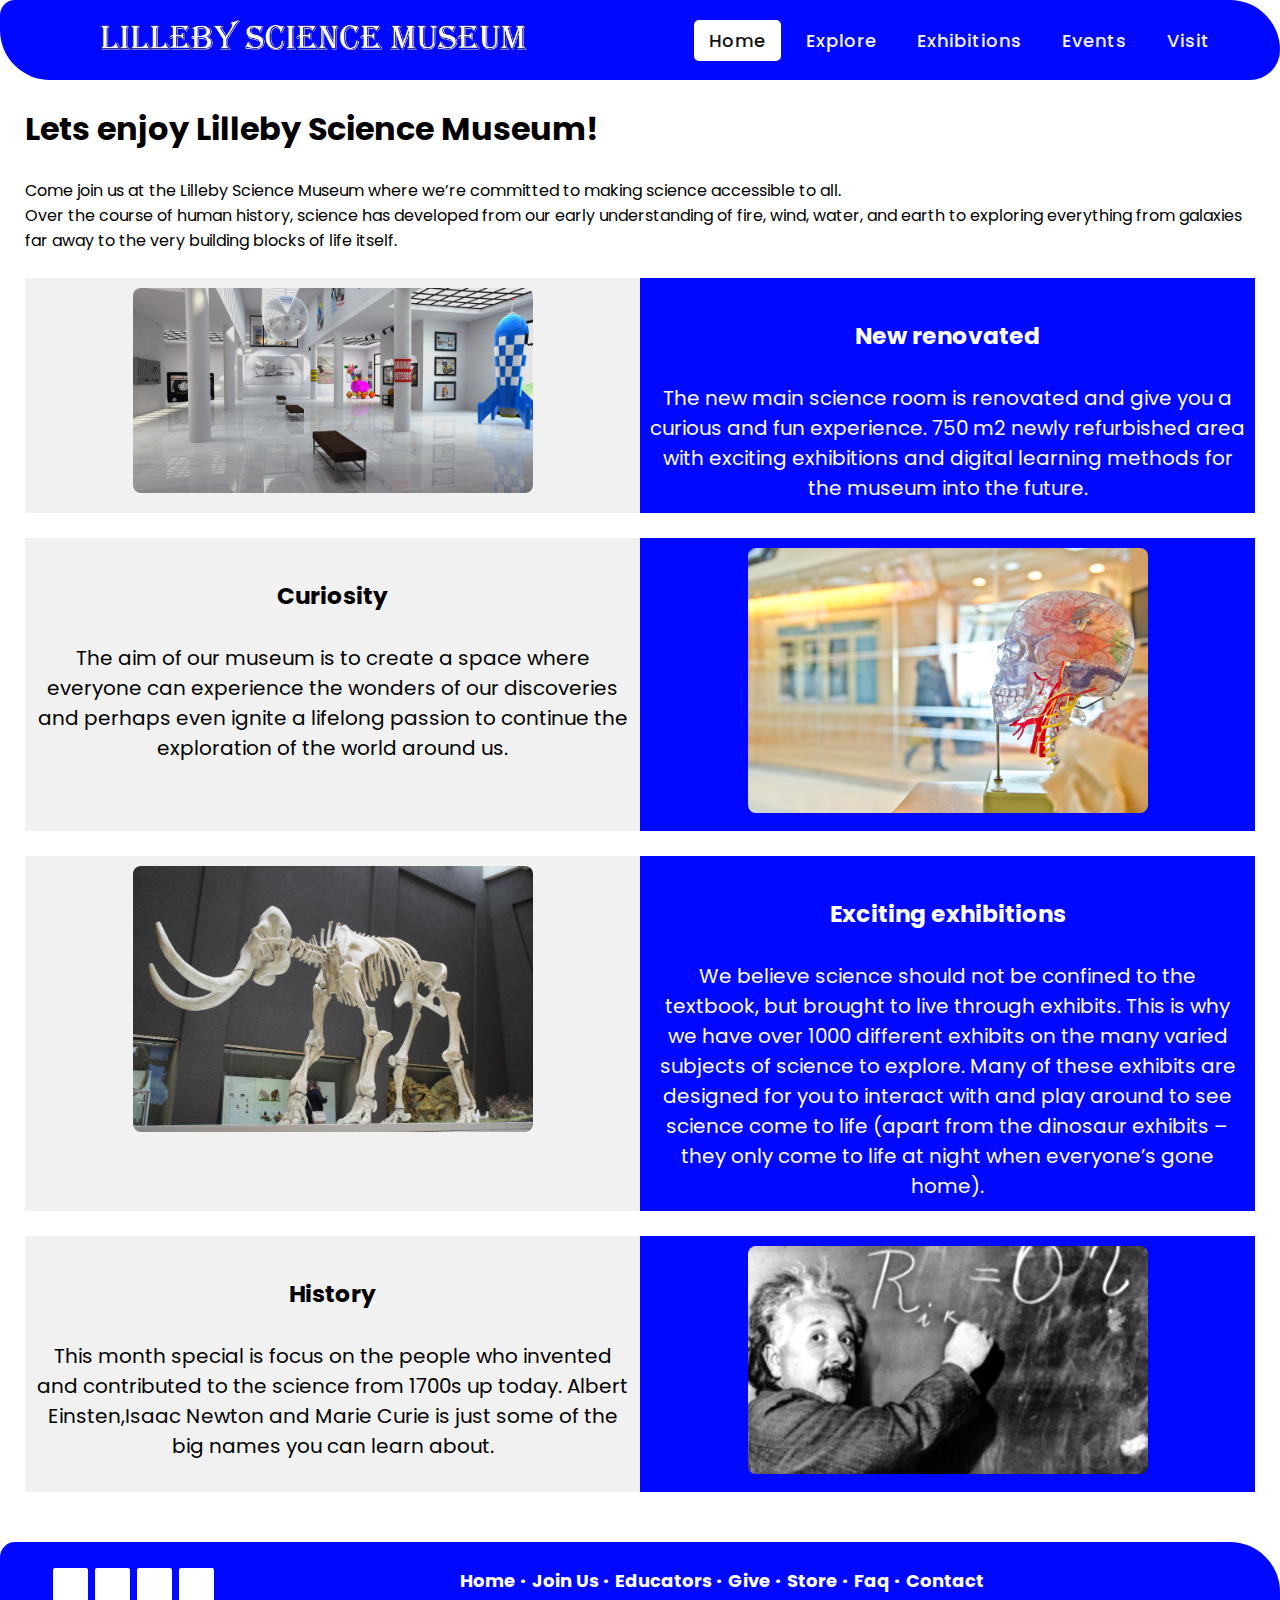
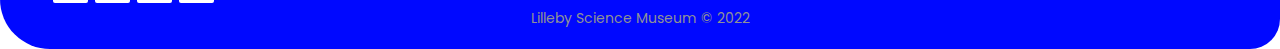
<file: index.html>
<!DOCTYPE html>
<html lang="en" dir="ltr">
   <head>
      <link rel="stylesheet" href="https://cdnjs.cloudflare.com/ajax/libs/font-awesome/5.15.3/css/all.min.css"/>
      <link type="text/css" rel="stylesheet" href="css/index.css" /> 
      <link rel="icon" type="image/x-icon" href="images/favicon1.jpg">
      <meta charset="UTF-8">
      <meta http-equiv="X-UA-Compatible" content="IE=edge">
      <meta name="viewport" content="width=device-width, initial-scale=1.0">
      <meta name="description" content="Welcome to Lilleby Science Museum - Homepage">
      <meta name="keywords" content="lilleby, science, museum, norway, explore, information, homepage, exhibitions, events, visit, us, learn">
      <title>Lilleby Science Museum - Homepage</title>
    </head>
   <header>
    <nav>
     <div class="logo">
       <a href=index.html><img src="images/logonew.jpg" alt= "Science Museum Logo" style="width:100%; height:auto; max-width:430px;"></a>
      </div>
       <input type="checkbox" id="click">
       <label for="click" class="menu-btn">
       <i class="fas fa-bars"></i>
      </label>
       <ul>
        <li><a class="active" href="index.html">Home</a></li>
        <li><a href="explore.html">Explore</a></li>
        <li><a href="exhibitions.html">Exhibitions</a></li>
        <li><a href="events.html">Events </a></li>
        <li><a href="visit.html">Visit</a></li>
       </ul>
    </nav>
   </header>
    <main>
      <h1>Lets enjoy Lilleby Science Museum!</h1>
      <br><p>Come join us at the Lilleby Science Museum where we’re committed to making science accessible to all.</p>
      <p>Over the course of human history, science has developed from our early understanding of fire, wind, water,
       and earth to exploring everything from galaxies far away to the very building blocks of life itself.</p><br>
       <div class="flex-container">
        <div class="flex-item-left"><img src="images/exhibition-1863344_1920.jpg" alt="museum main room" class="responsive" ></div>
         <div class="flex-item-right"><br><h3>New renovated</h3><br>The new main science room is renovated and give you a curious and fun experience.
          750 m2 newly refurbished area with exciting exhibitions and digital learning methods for the museum into the future.</div>
         </div>
         <br>
         <div class="flex-container">
             <div class="flex-item-left"><br><h3>Curiosity</h3><br>The aim of our museum is to create a space where everyone can experience the wonders of our 
               discoveries and perhaps even ignite a lifelong passion to continue the exploration of the world around us.</div>
             <div class="flex-item-right"><img src="images/jesse-orrico-60373.jpg" alt="human anatomi" class="responsive">
            </div>
           </div>
           <br>
           <div class="flex-container">
             <div class="flex-item-left"><a href="exhibitions.html"><img src="images/mammoth-1257288_1920.jpg" alt="mammoth" class="responsive"></a></div>
             <div class="flex-item-right"><br><h3>Exciting exhibitions</h3><br>We believe science should not be confined to the textbook, but brought to live through exhibits. 
               This is why we have over 1000 different exhibits on the many varied subjects of science to explore. Many of these exhibits are designed for you
               to interact with and play around to see science come to life (apart from the dinosaur exhibits – they only come to life at night when everyone’s gone home).
            </div>
           </div>
           <br>
           <div class="flex-container">
           <div class="flex-item-left"><br><h3>History</h3><br>This month special is focus on the people who invented and contributed to the science from 1700s up today.
            Albert Einsten,Isaac Newton and Marie Curie is just some of the big names you can learn about. </div>
            <div class="flex-item-right"><img src="images/einstein.jpg" alt="Albert Einstein" class="responsive" ></div>
          </div><br>        
       </main>
   <footer>
      <footer class="footer-distributed">
       <div class="footer-right">
          <a href="facebook.com"><i class="fa fa-facebook"></i></a>
          <a href="#"><i class="fa fa-twitter"></i></a>
          <a href="#"><i class="fa fa-linkedin"></i></a>
          <a href="#"><i class="fa fa-github"></i></a>
         </div>
          <div class="footer-left">
           <p class="footer-links">
             <a class="link-1" href="index.html">Home</a>
             <a>Join Us</a>
             <a>Educators</a>
             <a>Give</a>
             <a>Store</a>
             <a>Faq</a>
             <a href="contact.html">Contact</a>
          </p>
           <p>Lilleby Science Museum &copy; 2022</p>
       </div>
    </footer>
</html>
</file>
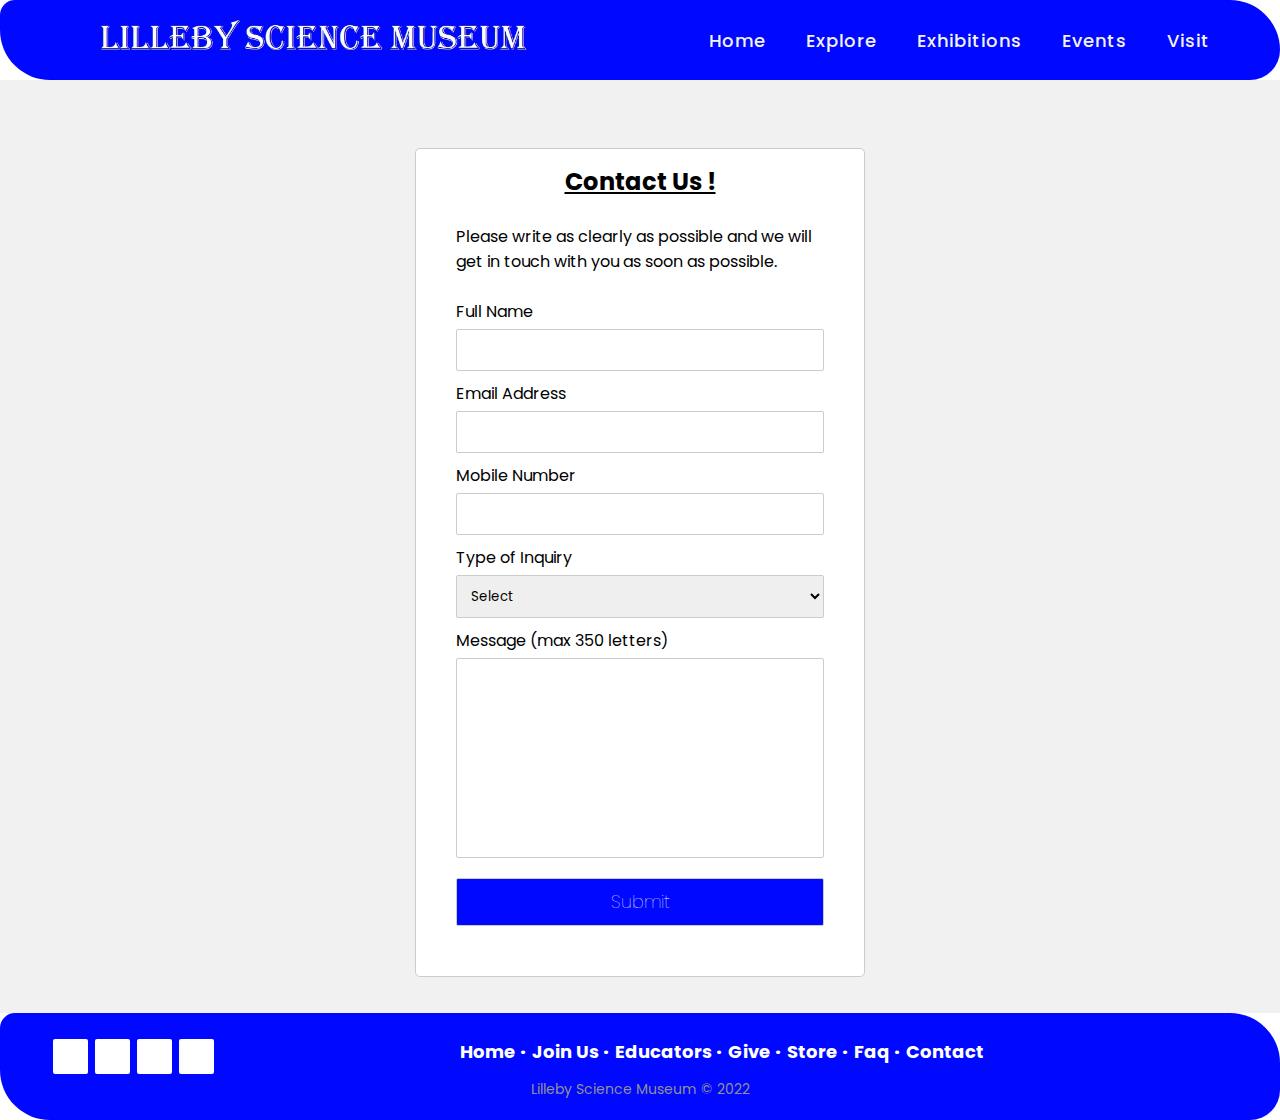
<file: contact.html>
<!DOCTYPE html>
<html lang="en" dir="ltr">
   <head>
      <link rel="stylesheet" href="https://cdnjs.cloudflare.com/ajax/libs/font-awesome/5.15.3/css/all.min.css"/>
      <link type="text/css" rel="stylesheet" href="css/contact.css" /> 
      <link rel="icon" type="image/x-icon" href="images/favicon1.jpg">
      <meta charset="UTF-8">
      <meta http-equiv="X-UA-Compatible" content="IE=edge">
      <meta name="viewport" content="width=device-width, initial-scale=1.0">
      <meta name="description" content="Welcome to Lilleby Science Museum - Contact">
      <meta name="keywords" content="lilleby, science, museum, norway, explore, information, homepage, exhibitions, events, visit, us, learn">
      <title>Lilleby Science Museum - Contact us</title>
    </head>
   <header>
    <nav>
     <div class="logo">
       <a href=index.html><img src="images/logonew.jpg" alt= "Science Museum Logo" style="width:100%; height:auto; max-width:430px;"></a>
      </div>
       <input type="checkbox" id="click">
       <label for="click" class="menu-btn">
       <i class="fas fa-bars"></i>
      </label>
       <ul>
        <li><a href="index.html">Home</a></li>
        <li><a href="explore.html">Explore</a></li>
        <li><a href="exhibitions.html">Exhibitions</a></li>
        <li><a href="events.html">Events </a></li>
        <li><a href="visit.html">Visit</a></li>
       </ul>
    </nav>
   </header>
    <main>
        <script>
            function showError(elemId, hint) {
                document.getElementById(elemId).innerHTML = hint;
            }
            function validateForm() {
                var name = document.contactForm.name.value;
                var email = document.contactForm.email.value;
                var mobile = document.contactForm.mobile.value;
                var inquiry = document.contactForm.inquiry.value;
                var message = document.contactForm.message.value;
                var nameErr = emailErr = mobileErr = inquiryErr = messageErr = true;
                
                if(name == "") {
                    showError("nameErr", "Please enter your name");
                } else {
                    var regex = /^[a-zA-Z\s]+$/;                
                    if(regex.test(name) === false) {
                        showError("nameErr", "Please enter a valid name");
                    } else {
                        showError("nameErr", "");
                        nameErr = false;
                    }
                }
                
                if(email == "") {
                    showError("emailErr", "Please enter your email address");
                } else {
                    var regex = /^\S+@\S+\.\S+$/;
                    if(regex.test(email) === false) {
                        showError("emailErr", "Please enter a valid email address");
                    } else{
                        showError("emailErr", "");
                        emailErr = false;
                    }
                }
                
                if(mobile == "") {
                    showError("mobileErr", "Please enter your mobile number");
                } else {
                    var regex = /^[1-9]\d{9}$/;
                    if(regex.test(mobile) === false) {
                        showError("mobileErr", "Please enter a valid 10 digit mobile number");
                    } else{
                        showError("mobileErr", "");
                        mobileErr = false;
                    }
                }
             
                if(inquiry == "Select") {
                    showError("inquiryErr", "Please select your inquiry");
                } else {
                    showError("inquiryErr", "");
                    inquiryErr = false;
                }
            
                   if(message == "") {
                    showError("messageErr", "Please write your message");
                } else {
                    var regex = /^[a-zA-Z\s]+$/;                
                    if(regex.test(message) === false) {
                        showError("messageErr", "Please write your message");
                    } else {
                        showError("messageErr", "");
                        nameErr = false;
                    }
                }
                
                if((nameErr || emailErr || mobileErr || inquiryErr || messageErr) == true) {
                   return false;
                } 
            };
            </script>
            <br>
            <form name="contactForm" onsubmit="return validateForm()" action="submitmessage.html" method="post">
                <h2>Contact Us !</h2>
                <br>
                Please write as clearly as possible and we will get in touch with you as soon as possible.
                <br>
                <br>
                <div class="row">
                    <label>Full Name</label>
                    <input type="text" name="name">
                    <div class="error" id="nameErr"></div>
                </div>
                <div class="row">
                    <label>Email Address</label>
                    <input type="text" name="email">
                    <div class="error" id="emailErr"></div>
                </div>
                <div class="row">
                    <label>Mobile Number</label>
                    <input type="text" name="mobile" maxlength="8">
                    <div class="error" id="mobileErr"></div>
                </div>
                <div class="row">
                    <label>Type of Inquiry</label>
                    <select name="inquiry">
                        <option>Select</option>
                        <option>Booking</option>
                        <option>Praise</option>
                        <option>Complaint</option>
                        <option>Other</option>
                    </select>
                    <div class="error" id="inquiryErr"></div>
                </div>
                <div class="row">
                    <label>Message (max 350 letters)</label>
                    <input type="text" name="message" minlength="25" maxlenght="350" style="height:200px">
                    <div class="error" id="messageErr"></div>
                </div>
                <div class="row">
                    <input type="submit" value="Submit">
                </div>
            </form>
            <br>
            <br>
       </main>
   <footer>
      <footer class="footer-distributed">
       <div class="footer-right">
          <a href="facebook.com"><i class="fa fa-facebook"></i></a>
          <a href="#"><i class="fa fa-twitter"></i></a>
          <a href="#"><i class="fa fa-linkedin"></i></a>
          <a href="#"><i class="fa fa-github"></i></a>
         </div>
          <div class="footer-left">
           <p class="footer-links">
             <a class="link-1" href="index.html">Home</a>
             <a href="join.html">Join Us</a>
             <a href="educators.html">Educators</a>
             <a href="give.html">Give</a>
             <a href="shop.html">Store</a>
             <a href="faq.html">Faq</a>
             <a href="contact.html">Contact</a>
          </p>
           <p>Lilleby Science Museum &copy; 2022</p>
       </div>
    </footer>
</html>
</file>
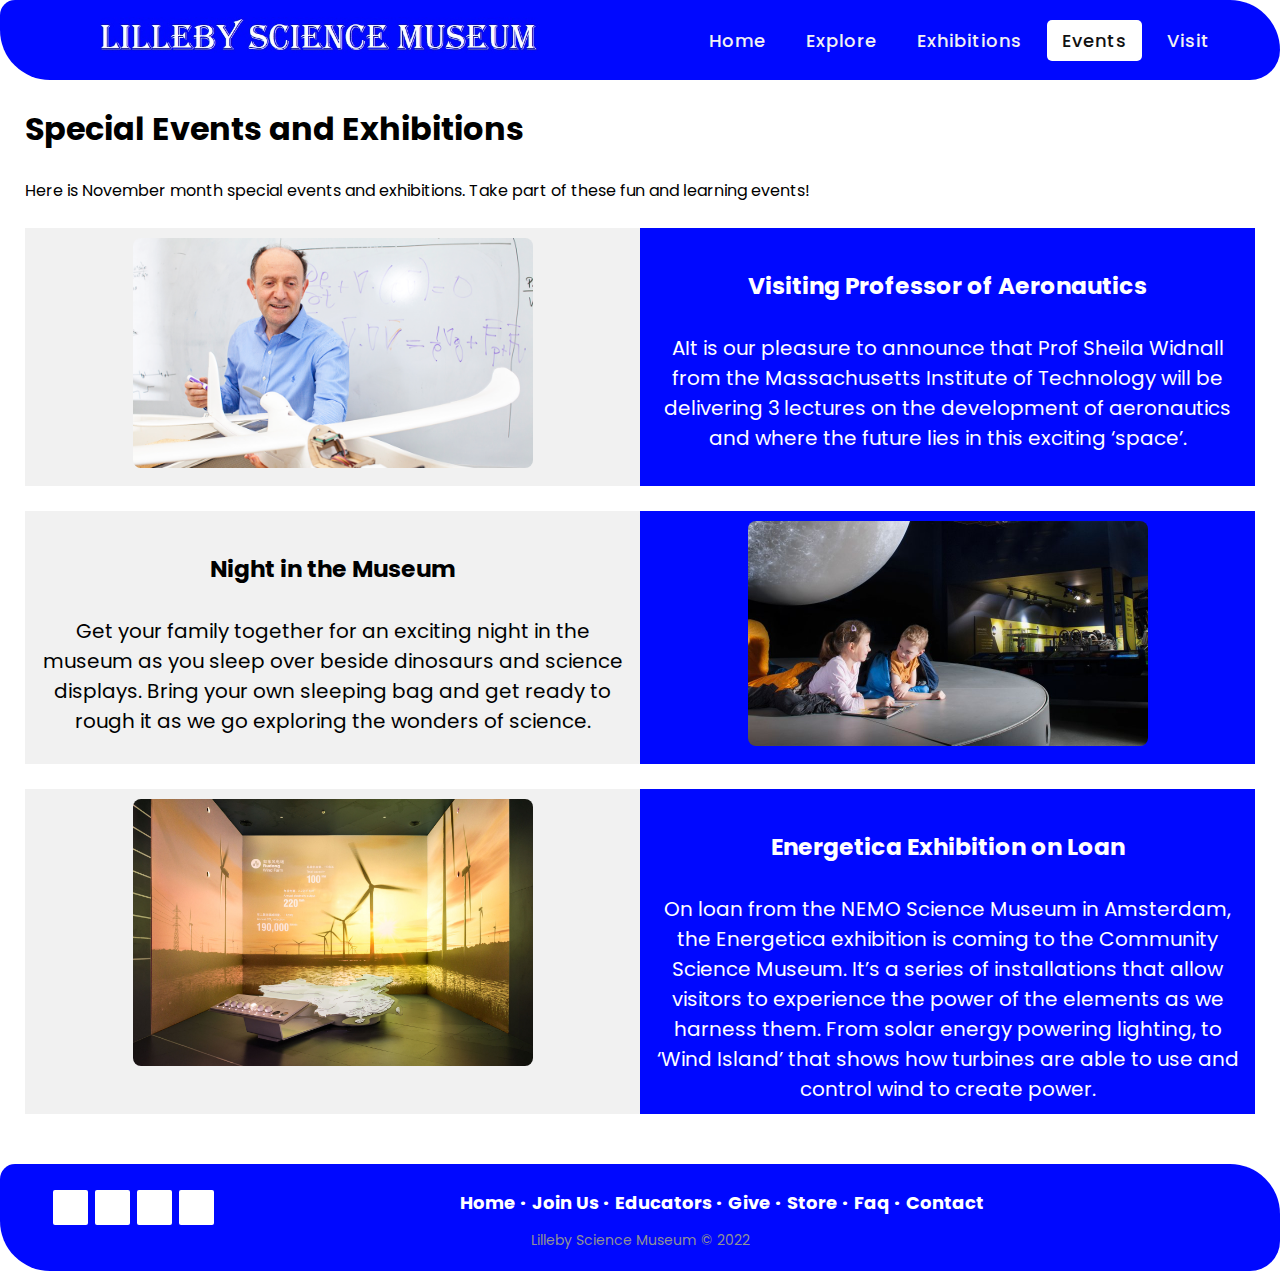
<file: events.html>
<!DOCTYPE html>
<html lang="en" dir="ltr">
   <head>
      <link rel="stylesheet" href="https://cdnjs.cloudflare.com/ajax/libs/font-awesome/5.15.3/css/all.min.css"/>
      <link type="text/css" rel="stylesheet" href="css/events.css" /> 
      <link rel="icon" type="image/x-icon" href="images/favicon1.jpg">
      <meta charset="UTF-8">
      <meta http-equiv="X-UA-Compatible" content="IE=edge">
      <meta name="viewport" content="width=device-width, initial-scale=1.0">
      <meta name="description" content="Welcome to Lilleby Science Museum - Homepage">
      <meta name="keywords" content="lilleby, science, museum, norway, explore, information, homepage, exhibitions, events, visit, us, learn">
       <title>Lilleby Science Museum - Events</title>
   </head>
   <body>
    <header>
      <nav>
         <div class="logo">
            <a href=index.html><img src="images/logonew.jpg" alt="logo" style="width:100%; height:auto; max-width:440px;"></a></style>
         </div>
         <input type="checkbox" id="click">
         <label for="click" class="menu-btn">
         <i class="fas fa-bars"></i>
         </label>
         <ul>
            <li><a href="index.html">Home</a></li>
            <li><a href="explore.html">Explore</a></li>
            <li><a href="exhibitions.html">Exhibitions</a></li>
            <li><a class="active" href="events.html">Events </a></li>
            <li><a href="visit.html">Visit</a></li>
         </ul>
      </nav>
    </header>
    <main>
      <h1>Special Events and Exhibitions</h1>
      <br><p>Here is November month special events and exhibitions. Take part of these fun and learning events!</p><br>
       <div class="flex-container">
        <div class="flex-item-left"><img src="images/eronautics.png" alt="professor of aeronautics" class="responsive" ></div>
         <div class="flex-item-right"><br><h3>Visiting Professor of Aeronautics</h3><br>AIt is our pleasure to announce that Prof Sheila Widnall from the Massachusetts Institute of Technology will be delivering 3 lectures on the development of aeronautics and where the future lies in this exciting ‘space’.

          </div>
         </div>
         <br>
         <div class="flex-container">
             <div class="flex-item-left"><br><h3>Night in the Museum</h3><br>Get your family together for an exciting night in the museum as you sleep over beside dinosaurs and science displays. Bring your own sleeping bag and get ready to rough it as we go exploring the wonders of science.

              </div>
             <div class="flex-item-right"><img src="images/museum_night.jpg" alt="Museum at night" class="responsive">
            </div>
           </div>
           <br>
           <div class="flex-container">
             <div class="flex-item-left"><img src="images/energy.jpg" alt="Energetica exhibition" class="responsive"></div>
             <div class="flex-item-right"><br><h3>Energetica Exhibition on Loan</h3><br>On loan from the NEMO Science Museum in Amsterdam, the Energetica exhibition is coming to the Community Science Museum. It’s a series of installations that allow visitors to experience the power of the elements as we harness them. From solar energy powering lighting, to ‘Wind Island’ that shows how turbines are able to use and control wind to create power.
            </div>
           </div>
           <br>      
       </main>
   <footer>
      <footer class="footer-distributed">
       <div class="footer-right">
          <a href="facebook.com"><i class="fa fa-facebook"></i></a>
          <a href="twitter.com"><i class="fa fa-twitter"></i></a>
          <a href="linkedin.com"><i class="fa fa-linkedin"></i></a>
          <a href="github.com"><i class="fa fa-github"></i></a>
         </div>
          <div class="footer-left">
           <p class="footer-links">
             <a class="link-1" href="index.html">Home</a>
             <a>Join Us</a>
             <a>Educators</a>
             <a>Give</a>
             <a>Store</a>
             <a>Faq</a>
             <a href="contact.html">Contact</a>
          </p>
           <p>Lilleby Science Museum &copy; 2022</p>
       </div>
    </footer>
</html>
</file>
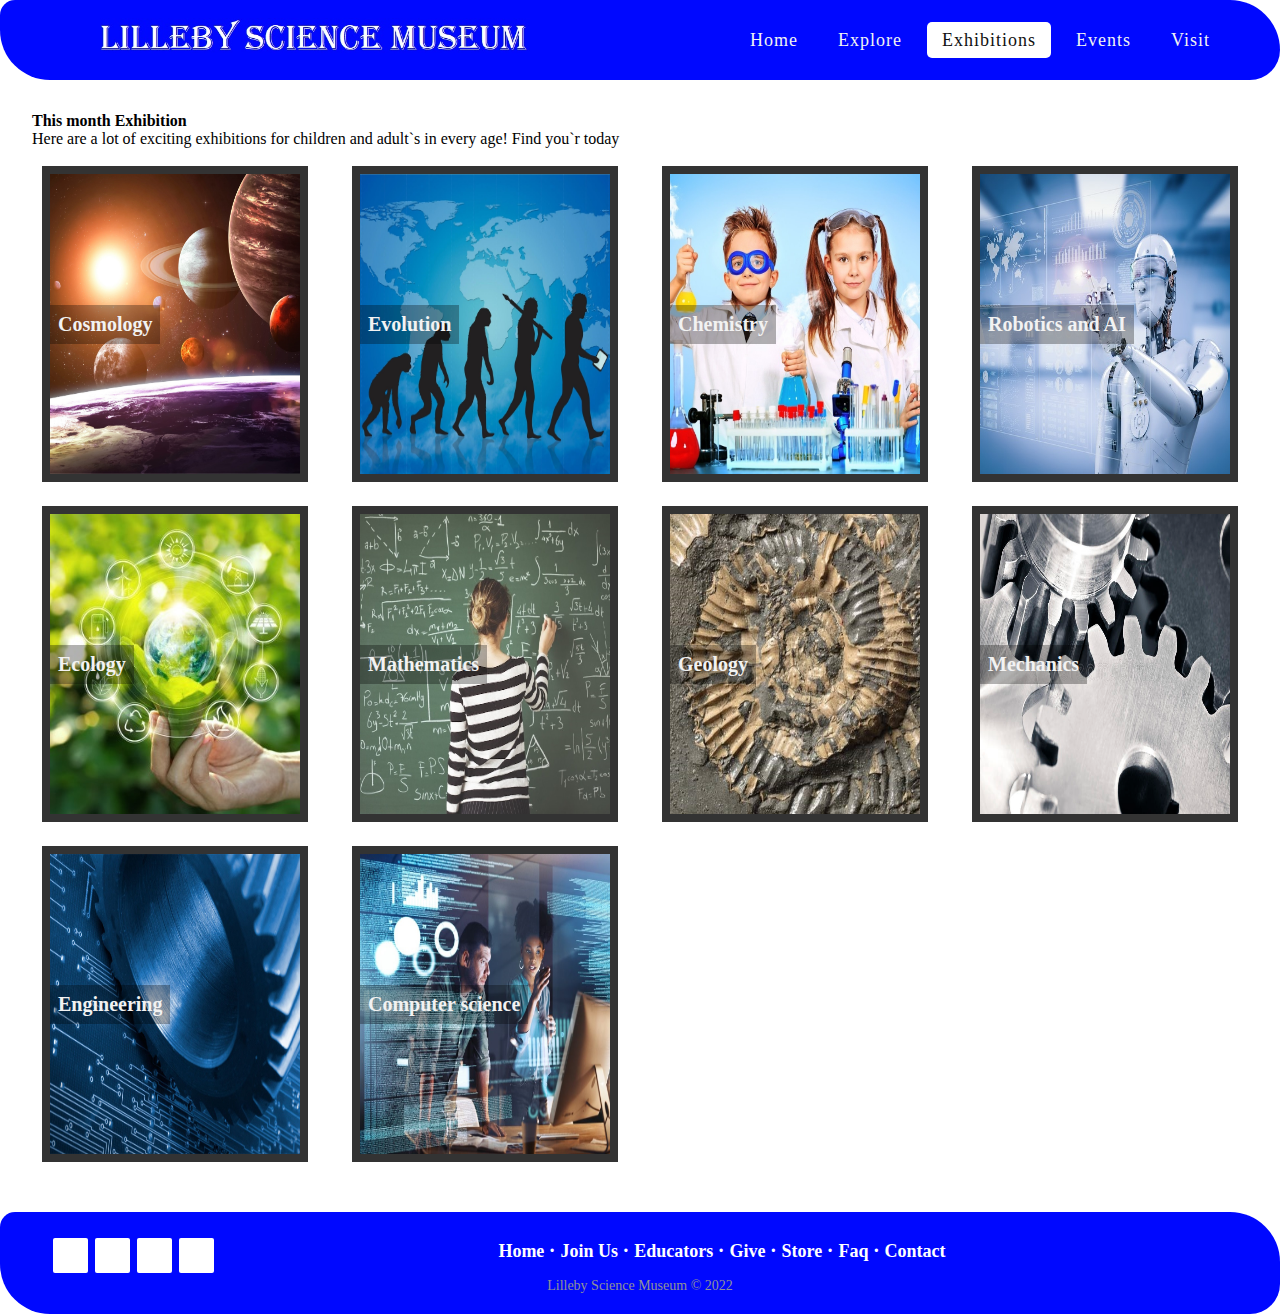
<file: exhibitions.html>
<!DOCTYPE html>
<html lang="en" dir="ltr">
   <head>
      <link rel="stylesheet" href="https://cdnjs.cloudflare.com/ajax/libs/font-awesome/5.15.3/css/all.min.css"/>
      <link type="text/css" rel="stylesheet" href="css/exhibitions.css" /> 
      <link rel="icon" type="image/x-icon" href="images/favicon1.jpg">
      <meta charset="UTF-8">
      <meta http-equiv="X-UA-Compatible" content="IE=edge">
      <meta name="viewport" content="width=device-width, initial-scale=1.0">
      <meta name="description" content="Welcome to Lilleby Science Museum - Homepage">
      <meta name="keywords" content="lilleby, science, museum, norway, explore, information, homepage, exhibitions, events, visit, us, learn">
       <title>Lilleby Science Museum - Exhibitions</title>
   </head>
   <body>
    <header>
      <nav>
         <div class="logo">
            <a href=index.html><img src="images/logonew.jpg" alt="logo" style="width:100%; height:auto; max-width:430px;"></a></style>
         </div>
         <input type="checkbox" id="click">
         <label for="click" class="menu-btn">
         <i class="fas fa-bars"></i>
         </label>
         <ul>
            <li><a href="index.html">Home</a></li>
            <li><a href="explore.html">Explore</a></li>
            <li><a class="active" href="exhibitions.html">Exhibitions</a></li>
            <li><a href="events.html">Events </a></li>
            <li><a href="visit.html">Visit</a></li>
         </ul>
      </nav>
    </header>
    <main>
      <div class="upper text">
      <h4>This month Exhibition</h4>
<p>Here are a lot of exciting exhibitions for children and adult`s in every age! Find you`r today</p>
<br>
</div>
<div class="box-grid">
  <div class="box-flex box-flex-center-left">
    <img class="box-img" src="images/cosmology.jpg" alt="cosmology image" width="250" height="300"/>
    <h5 class="box-caption">Cosmology</h5>
  </div>
  <div class="box-flex box-flex-center-left">
    <img class="box-img" src="images/evolution.jpg" alt="evolution image" width="250" height="300"/>
    <h5 class="box-caption">Evolution</h5>
  </div>
  <div class="box-flex box-flex-center-left">
   <img class="box-img" src="images/chemistry.jpg" alt="chemistry image" width="250" height="300"/>
    <h5 class="box-caption">Chemistry</h5>
  </div>
  <div class="box-flex box-flex-center-left">
 <img class="box-img" src="images/robot.jpeg" alt="robot image" width="250" height="300"/>
    <h5 class="box-caption">Robotics and AI</h5>
  </div>
  <div class="box-flex box-flex-center-left">
    <img class="box-img" src="images/ecology.jpg" alt="ecology image" width="250" height="300"/>
    <h5 class="box-caption">Ecology</h5>
  </div>
  <div class="box-flex box-flex-center-left">
    <img class="box-img" src="images/mathematics.jpeg" alt="math image" width="250" height="300"/>
    <h5 class="box-caption">Mathematics</h5>
  </div>
  <div class="box-flex box-flex-center-left">
    <img class="box-img" src="images/geology.jpg" alt="geology image" width="250" height="300"/>
    <h5 class="box-caption">Geology</h5>
  </div>
  <div class="box-flex box-flex-center-left">
   <img class="box-img" src="images/mechanics.jpg" alt="mechanic image" width="250" height="300"/>
    <h5 class="box-caption">Mechanics</h5>
  </div>
  <div class="box-flex box-flex-center-left">
   <img class="box-img" src="images/engineering.jpg" alt="engineering image" width="250" height="300"/>
    <h5 class="box-caption">Engineering </h5>
  </div>
  <div class="box-flex box-flex-center-left">
   <img class="box-img" src="images/computer_science.jpg" alt="computer science image" width="250" height="300"/>
    <h5 class="box-caption">Computer science</h5>
  </div>
</div>
<br>
    </main>
		<footer class="footer-distributed">
			<div class="footer-right">
				<a href="facebook.com"><i class="fa fa-facebook"></i></a>
				<a href="#"><i class="fa fa-twitter"></i></a>
				<a href="#"><i class="fa fa-linkedin"></i></a>
				<a href="#"><i class="fa fa-github"></i></a>
			</div>
			<div class="footer-left">
				<p class="footer-links">
					<a class="link-1" href="index.html">Home</a>
					<a>Join Us</a>
					<a>Educators</a>
          <a>Give</a>
          <a>Store</a>
					<a>Faq</a>
					<a href="contact.html">Contact</a>
				</p>

				<p>Lilleby Science Museum &copy; 2022</p>
			</div>
		</footer>
   </body>
</html>
</file>
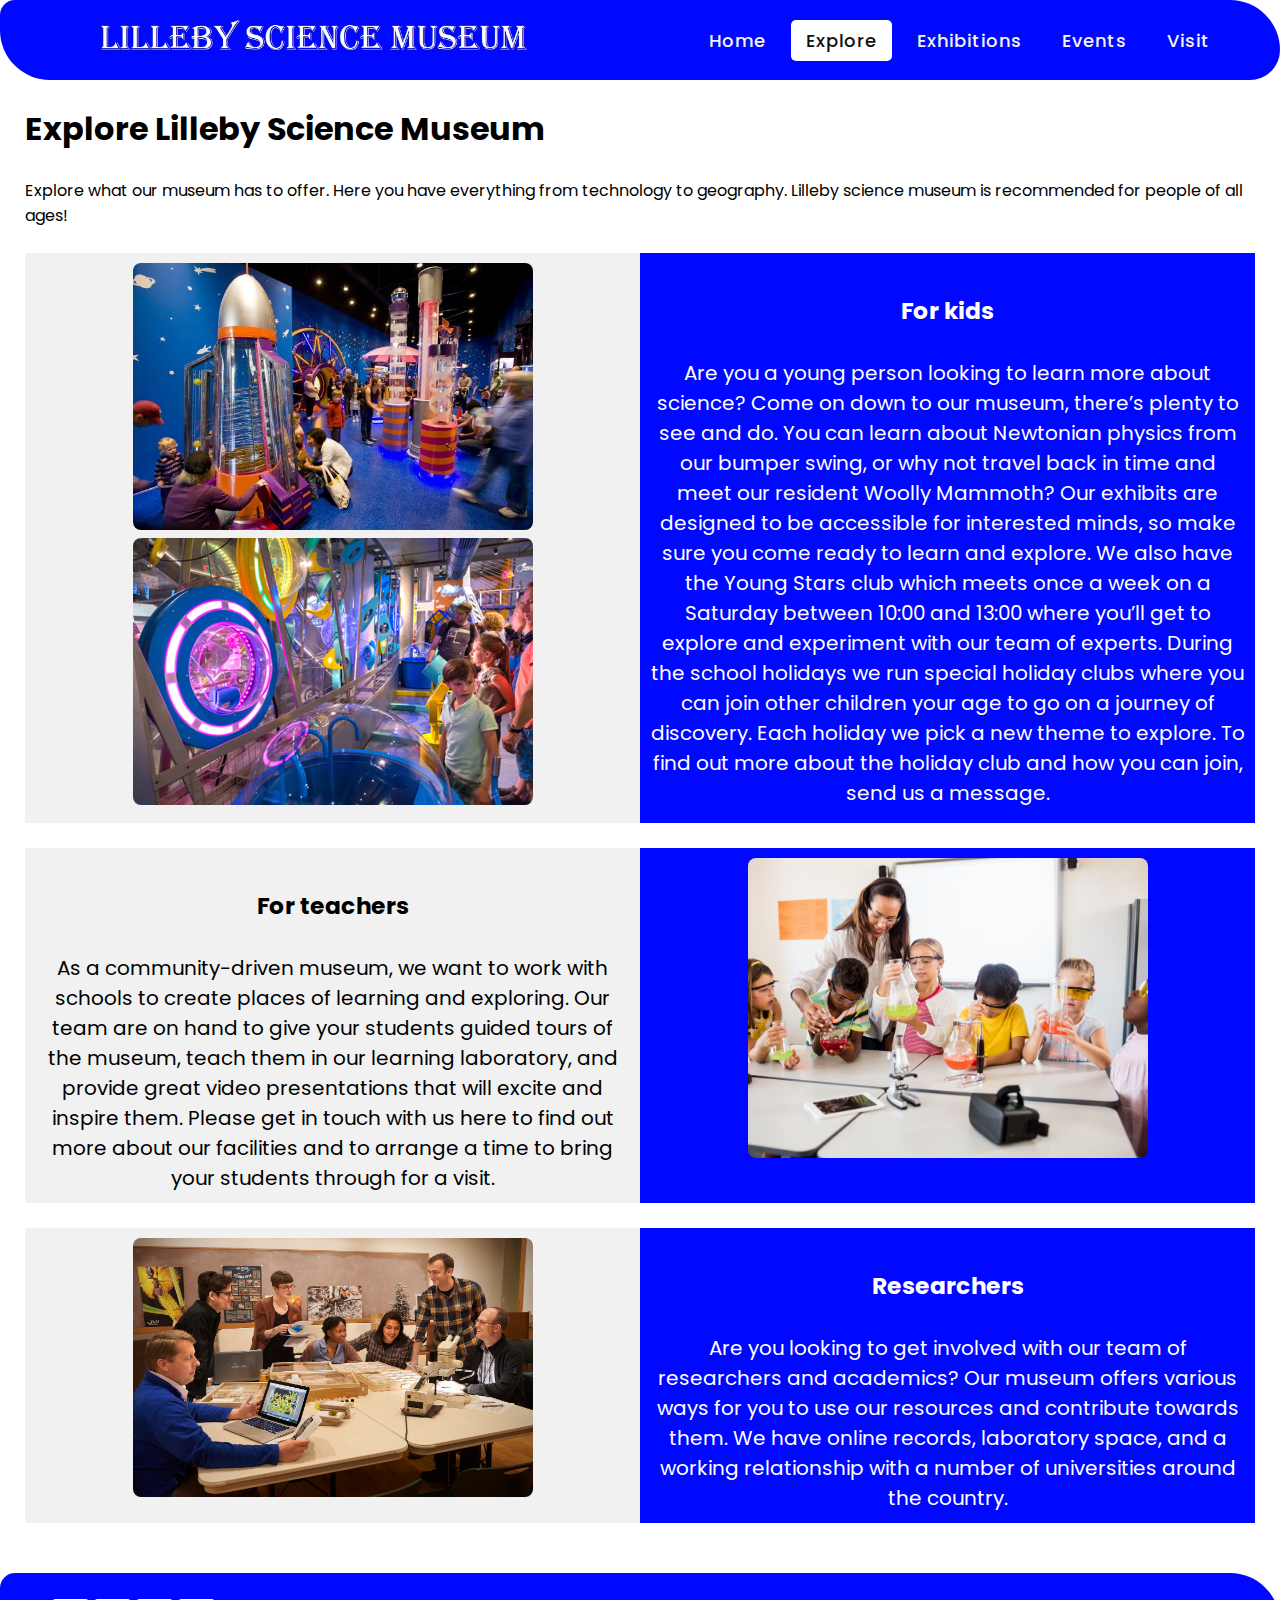
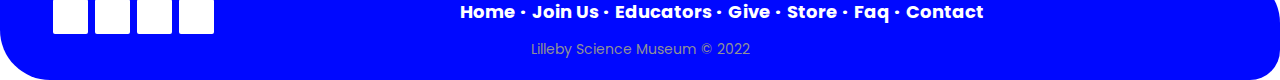
<file: explore.html>
<!DOCTYPE html>
<html lang="en" dir="ltr">
   <head>
      <link rel="stylesheet" href="https://cdnjs.cloudflare.com/ajax/libs/font-awesome/5.15.3/css/all.min.css"/>
      <link type="text/css" rel="stylesheet" href="css/explore.css" /> 
      <link rel="icon" type="image/x-icon" href="images/favicon1.jpg">
      <meta charset="UTF-8">
      <meta http-equiv="X-UA-Compatible" content="IE=edge">
      <meta name="viewport" content="width=device-width, initial-scale=1.0">
      <meta name="description" content="Welcome to Lilleby Science Museum - Homepage">
      <meta name="keywords" content="lilleby, science, museum, norway, explore, information, homepage, exhibitions, events, visit, us, learn">
       <title>Lilleby Science Museum - Explore</title>
   </head>
   <body>
    <header>
      <nav>
         <div class="logo">
            <a href=index.html><img src="images/logonew.jpg" alt="logo" style="width:100%; height:auto; max-width:430px;"></a></style>
         </div>
         <input type="checkbox" id="click">
         <label for="click" class="menu-btn">
         <i class="fas fa-bars"></i>
         </label>
         <ul>
            <li><a href="index.html">Home</a></li>
            <li><a class="active" href="explore.html">Explore</a></li>
            <li><a href="exhibitions.html">Exhibitions</a></li>
            <li><a href="events.html">Events </a></li>
            <li><a href="visit.html">Visit</a></li>
         </ul>
      </nav>
    </header>
    <main>
      <h1>Explore Lilleby Science Museum</h1>
      <br><p>Explore what our museum has to offer. Here you have everything from technology to geography.
             Lilleby science museum is recommended for people of all ages!</p><br>
       <div class="flex-container">
        <div class="flex-item-left"><img src="images/science_museum_1.jpg" alt="museum main room" class="responsive" ><img src="images/science_museum_2.jpg" alt="museum main room" class="responsive" ></div>
         <div class="flex-item-right"><br><h3>For kids</h3><br>Are you a young person looking to learn more about science? Come on down to our museum, there’s plenty to see and do.
          You can learn about Newtonian physics from our bumper swing, or why not travel back in time and meet our resident Woolly Mammoth? Our exhibits are designed to be accessible
           for interested minds, so make sure you come ready to learn and explore.
          We also have the Young Stars club which meets once a week on a Saturday between 10:00 and 13:00 where you’ll get to explore and experiment with our team of experts.
          During the school holidays we run special holiday clubs where you can join other children your age to go on a journey of discovery. Each holiday we pick a new theme to explore. 
          To find out more about the holiday club and how you can join, send us a message.
          </div>
         </div>
         <br>
         <div class="flex-container">
             <div class="flex-item-left"><br><h3>For teachers</h3><br>As a community-driven museum, we want to work with schools to create places of learning and exploring.
              Our team are on hand to give your students guided tours of the museum, teach them in our learning laboratory, and provide great video presentations that will excite
              and inspire them. Please get in touch with us here to find out more about our facilities and to arrange a time to bring your students through for a visit.
              </div>
             <div class="flex-item-right"><img src="images/teacher_museum.jpg" alt="human anatomi" class="responsive">
            </div>
           </div>
           <br>
           <div class="flex-container">
             <div class="flex-item-left"><img src="images/Researchers.jpg" alt="mammoth" class="responsive"></div>
             <div class="flex-item-right"><br><h3>Researchers</h3><br>Are you looking to get involved with our team of researchers and academics? Our museum offers various ways for
              you to use our resources and contribute towards them. We have online records, laboratory space, and a working relationship with a number of universities around the country.
            </div>
           </div>
           <br>      
       </main>
   <footer>
      <footer class="footer-distributed">
       <div class="footer-right">
          <a href="facebook.com"><i class="fa fa-facebook"></i></a>
          <a href="#"><i class="fa fa-twitter"></i></a>
          <a href="#"><i class="fa fa-linkedin"></i></a>
          <a href="#"><i class="fa fa-github"></i></a>
         </div>
          <div class="footer-left">
           <p class="footer-links">
             <a class="link-1" href="index.html">Home</a>
             <a>Join Us</a>
             <a>Educators</a>
             <a>Give</a>
             <a>Store</a>
             <a>Faq</a>
             <a href="contact.html">Contact</a>
          </p>
           <p>Lilleby Science Museum &copy; 2022</p>
       </div>
    </footer>
</html>
</file>
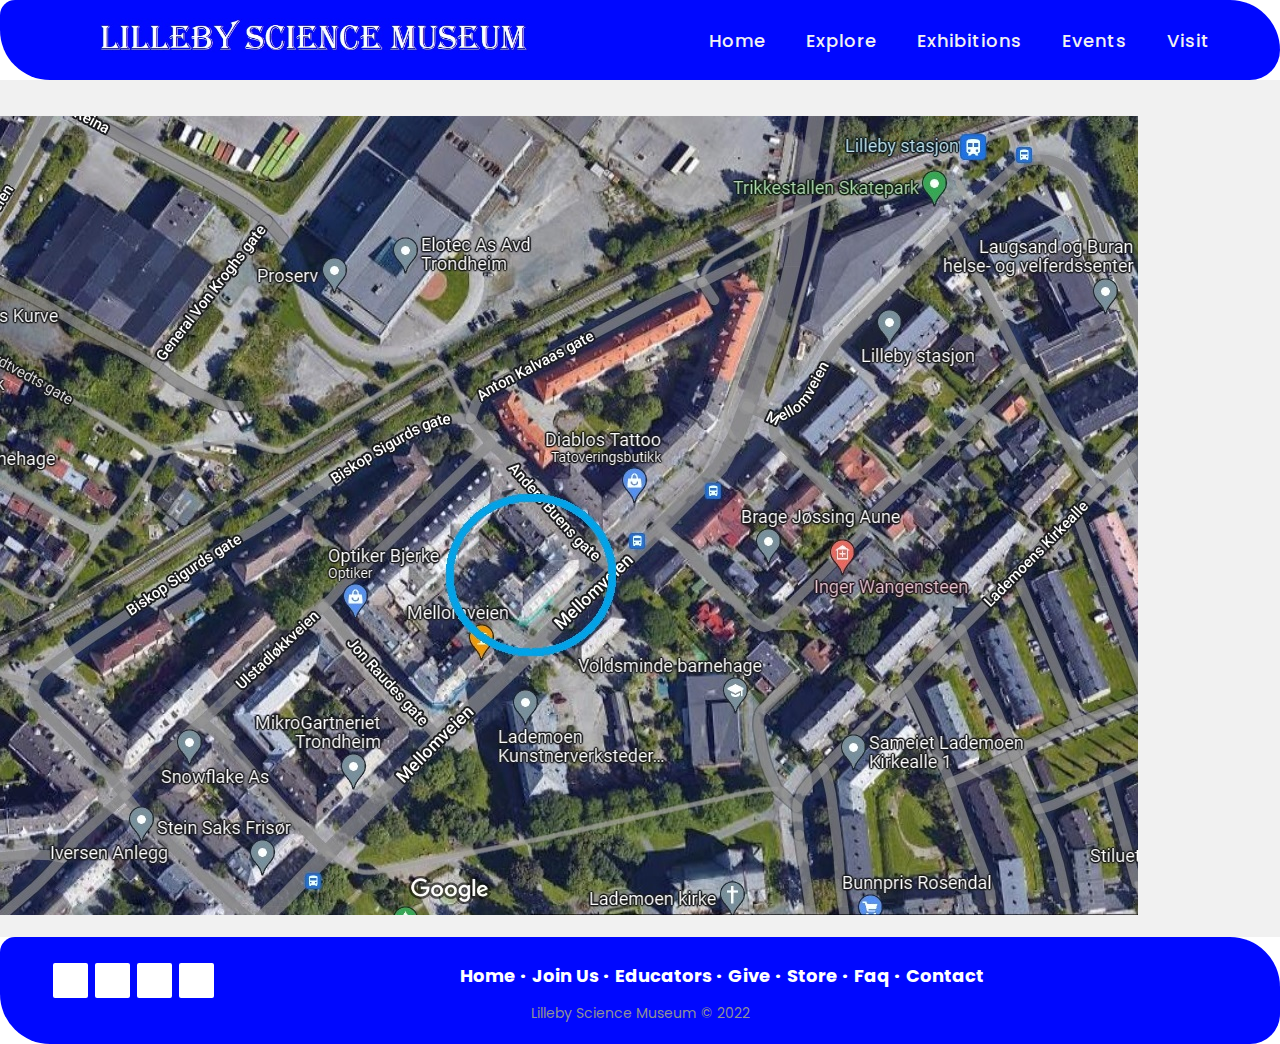
<file: map.html>
<!DOCTYPE html>
<html lang="en" dir="ltr">
   <head>
      <link rel="stylesheet" href="https://cdnjs.cloudflare.com/ajax/libs/font-awesome/5.15.3/css/all.min.css"/>
      <link type="text/css" rel="stylesheet" href="css/contact.css" /> 
      <link rel="icon" type="image/x-icon" href="images/favicon1.jpg">
      <meta charset="UTF-8">
      <meta http-equiv="X-UA-Compatible" content="IE=edge">
      <meta name="viewport" content="width=device-width, initial-scale=1.0">
      <meta name="description" content="Welcome to Lilleby Science Museum - Map">
      <meta name="keywords" content="lilleby, science, museum, norway, explore, information, homepage, exhibitions, events, visit, us, learn">
      <title>Lilleby Science Museum - Map</title>
    </head>
   <header>
    <nav>
     <div class="logo">
       <a href=index.html><img src="images/logonew.jpg" alt= "Science Museum Logo" style="width:100%; height:auto; max-width:430px;"></a>
      </div>
       <input type="checkbox" id="click">
       <label for="click" class="menu-btn">
       <i class="fas fa-bars"></i>
      </label>
       <ul>
        <li><a href="index.html">Home</a></li>
        <li><a href="explore.html">Explore</a></li>
        <li><a href="exhibitions.html">Exhibitions</a></li>
        <li><a href="events.html">Events </a></li>
        <li><a href="visit.html">Visit</a></li>
       </ul>
    </nav>
   </header>
    <main>
        <br>
        <br>
<img src="images/map.jpg" alt="museum main room" class="responsive">
            <br>
            <br>
       </main>
   <footer>
      <footer class="footer-distributed">
       <div class="footer-right">
          <a href="facebook.com"><i class="fa fa-facebook"></i></a>
          <a href="#"><i class="fa fa-twitter"></i></a>
          <a href="#"><i class="fa fa-linkedin"></i></a>
          <a href="#"><i class="fa fa-github"></i></a>
         </div>
          <div class="footer-left">
           <p class="footer-links">
             <a class="link-1" href="index.html">Home</a>
             <a>Join Us</a>
             <a>Educators</a>
             <a>Give</a>
             <a>Store</a>
             <a>Faq</a>
             <a href="contact.html">Contact</a>
          </p>
           <p>Lilleby Science Museum &copy; 2022</p>
       </div>
    </footer>
</html>
</file>
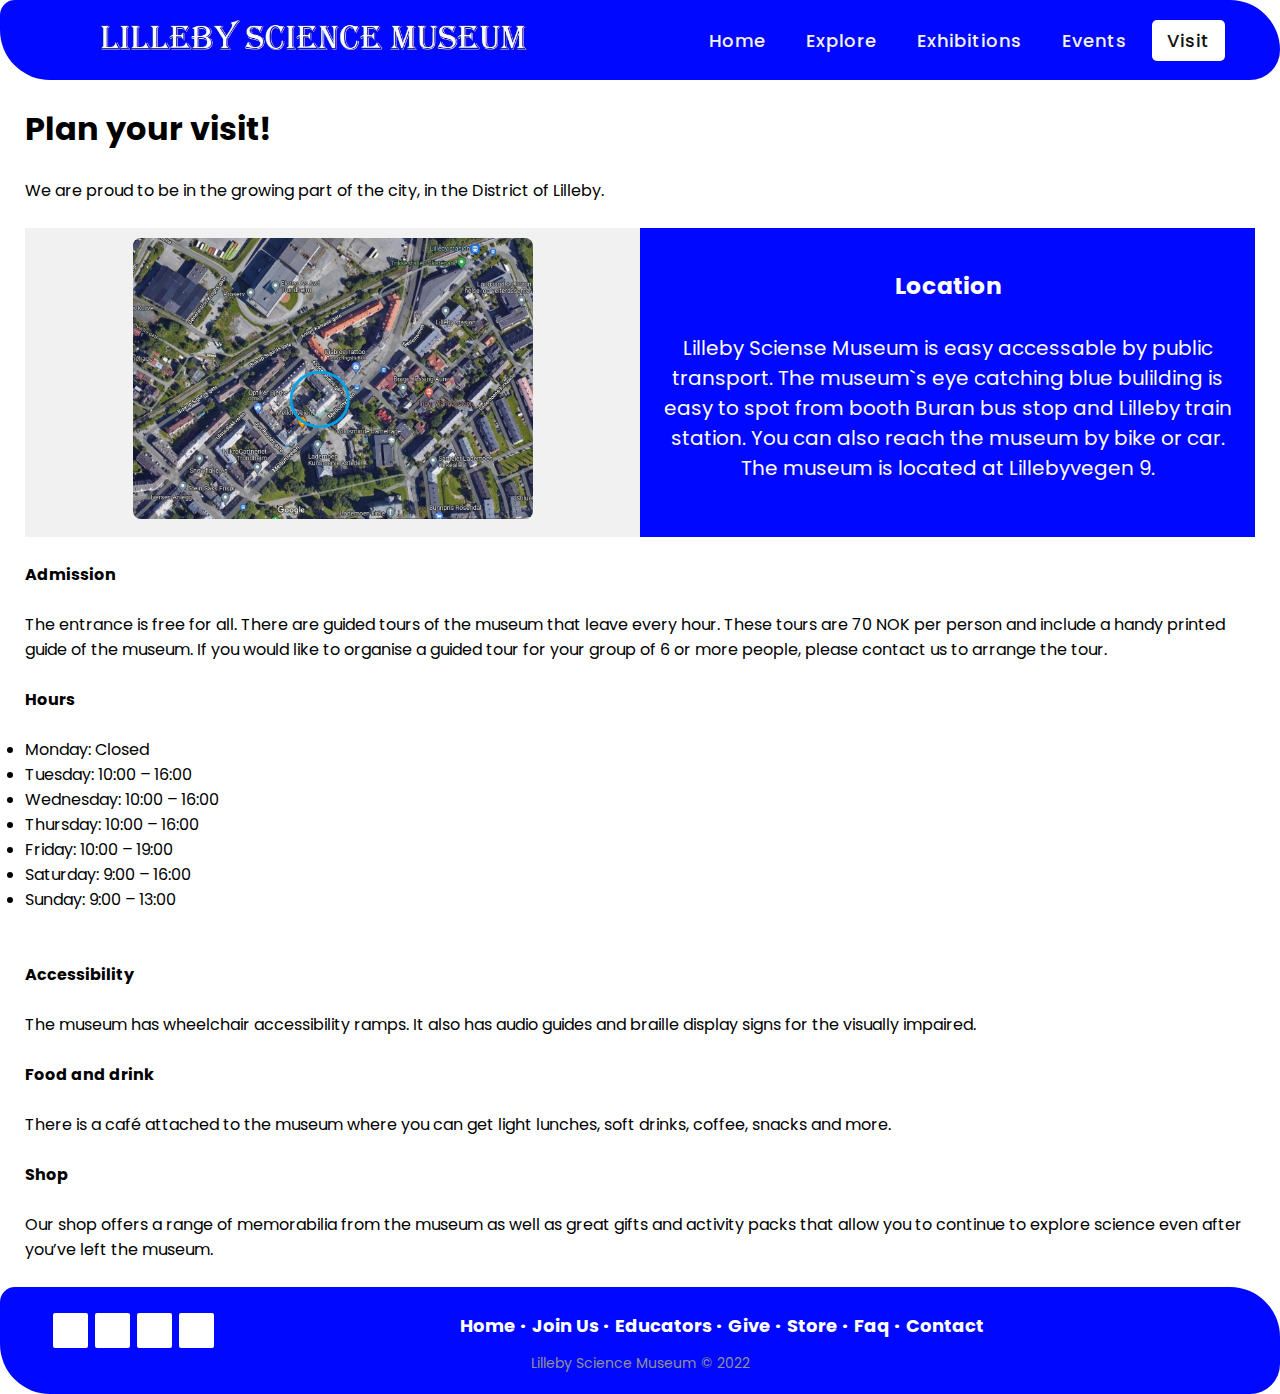
<file: visit.html>
<!DOCTYPE html>
<html lang="en" dir="ltr">
   <head>
      <link rel="stylesheet" href="https://cdnjs.cloudflare.com/ajax/libs/font-awesome/5.15.3/css/all.min.css"/>
      <link rel="icon" type="image/x-icon" href="images/favicon1.jpg">
      <link type="text/css" rel="stylesheet" href="css/visit.css" /> 
      <meta charset="UTF-8">
      <meta http-equiv="X-UA-Compatible" content="IE=edge">
      <meta name="viewport" content="width=device-width, initial-scale=1.0">
      <meta name="description" content="Welcome to Lilleby Science Museum - Homepage">
      <meta name="keywords" content="lilleby, science, museum, norway, explore, information, homepage, exhibitions, events, visit, us, learn">
       <title>Lilleby Science Museum - Homepage</title>
   </head>
   <body>
    <header>
      <nav>
         <div class="logo">
            <a href=index.html><img src="images/logonew.jpg" alt="logo" style="width:100%; height:auto; max-width:430px;"></a></style>
         </div>
         <input type="checkbox" id="click">
         <label for="click" class="menu-btn">
         <i class="fas fa-bars"></i>
         </label>
         <ul>
            <li><a href="index.html">Home</a></li>
            <li><a href="explore.html">Explore</a></li>
            <li><a href="exhibitions.html">Exhibitions</a></li>
            <li><a href="events.html">Events </a></li>
            <li><a class="active" href="visit.html">Visit</a></li>
         </ul>
      </nav>
    </header>
    <main>
      <h1>Plan your visit!</h1>
      <br><p>We are proud to be in the growing part of the city, in the District of Lilleby.</p><br>
       <div class="flex-container">
        <div class="flex-item-left"><a href=map.html><img src="images/map.jpg" alt="museum main room" class="responsive"></a></div>
         <div class="flex-item-right"><br><h3>Location</h3><br>Lilleby Sciense Museum is easy accessable by public transport. The museum`s eye catching 
            blue bulilding is easy to spot from booth Buran bus stop and Lilleby train station. You can also reach the museum by bike or car. The museum
            is located at Lillebyvegen 9.
          </div>
         </div>
           <br> 
           <h4>Admission</h4>
           <br>
           The entrance is free for all. 
           There are guided tours of the museum that leave every hour. These tours are 70 NOK per person and include a handy printed guide of the museum. 
           If you would like to organise a guided tour for your group of 6 or more people, please contact us to arrange the tour.
           <br><br>
           <h4>Hours</h4>
           <br>
           <ul>
           <li>Monday: Closed</li>
           <li>Tuesday: 10:00 – 16:00</li>
           <li>Wednesday: 10:00 – 16:00</li>
           <li>Thursday: 10:00 – 16:00</li>
           <li>Friday: 10:00 – 19:00</li>
           <li>Saturday: 9:00 – 16:00</li>
           <li>Sunday: 9:00 – 13:00</li>
       </ul>
           <br><br>
           <h4>Accessibility</h4>
           <br>
           The museum has wheelchair accessibility ramps. It also has audio guides and braille display signs for the visually impaired.
           <br><br>
           <h4>Food and drink</h4>
           <br>
           There is a café attached to the museum where you can get light lunches, soft drinks, coffee, snacks and more.
           <br><br>
           <h4>Shop</h4>
           <br>
           Our shop offers a range of memorabilia from the museum as well as great gifts and activity packs that allow you to continue to explore science even after you’ve left the museum.
           </p> 
       </main>
   <footer>
      <footer class="footer-distributed">
       <div class="footer-right">
          <a href="facebook.com"><i class="fa fa-facebook"></i></a>
          <a href="#"><i class="fa fa-twitter"></i></a>
          <a href="#"><i class="fa fa-linkedin"></i></a>
          <a href="#"><i class="fa fa-github"></i></a>
         </div>
          <div class="footer-left">
           <p class="footer-links">
             <a class="link-1" href="index.html">Home</a>
             <a>Join Us</a>
             <a>Educators</a>
             <a>Give</a>
             <a>Store</a>
             <a>Faq</a>
             <a href="contact.html">Contact</a>
          </p>
           <p>Lilleby Science Museum &copy; 2022</p>
       </div>
    </footer>
</html>
</file>
<file: css/index.css>
@import url('https://fonts.googleapis.com/css?family=Poppins:400,500,600,700&display=swap');
*{
  margin: 0;
  padding: 0;
  box-sizing: border-box;
  font-family: 'Poppins', sans-serif;
} 
nav{
  display: flex;
  height: 80px;
  width: 100%;
  background: #0008FF;
  align-items: center;
  justify-content: space-between;
  padding: 0 50px 0 100px;
  flex-wrap: wrap;
  border-radius: 15px 50px 30px
}
nav .logo{
  color: #fff;
  font-size: 35px;
  font-weight: 600;
}
nav ul{
  display: flex;
  flex-wrap: wrap;
  list-style: none;
}
nav ul li{
  margin: 0 5px;
}
nav ul li a{
  color: #f2f2f2;
  text-decoration: none;
  font-size: 18px;
  font-weight: 500;
  padding: 8px 15px;
  border-radius: 5px;
  letter-spacing: 1px;
  
}
nav ul li a.active,
nav ul li a:hover{
  color: #111;
  background: #fff;
}
nav .menu-btn i{
  color: #fff;
  font-size: 22px;
  cursor: pointer;
  display: none;
}
input[type="checkbox"]{
  display: none;
}
@media (max-width: 1000px){
  nav{
    padding: 0 40px 0 50px;
  }
}
@media (max-width: 920px) {
  nav .menu-btn i{
    display: block;
  }
  #click:checked ~ .menu-btn i:before{
    content: "\f00d";
  }
  nav ul{
    position: fixed;
    top: 80px;
    left: -100%;
    background: #111;
    height: 100vh;
    width: 100%;
    text-align: center;
    display: block;
    
  }
  #click:checked ~ ul{
    left: 0;
  }
  nav ul li{
    width: 100%;
    margin: 40px 0;
  }
  nav ul li a{
    width: 100%;
    margin-left: -100%;
    display: block;
    font-size: 20px;
    transition: 0.6s cubic-bezier(0.68, -0.55, 0.265, 1.55);
  }
  #click:checked ~ ul li a{
    margin-left: 0px;
  }
  nav ul li a.active,
  nav ul li a:hover{
    background: none;
    color: cyan;
  }
}
.content{
  position: absolute;
  top: 50%;
  left: 50%;
  transform: translate(-50%, -50%);
  text-align: center;
  z-index: -1;
  width: 100%;
  padding: 0 30px;
  color: #1b1b1b;
}
.content div{
  font-size: 40px;
  font-weight: 700;
}
* {
  box-sizing: border-box;
}

.flex-container {
  display: flex;
  flex-wrap: wrap;
  font-size: 20px;
  text-align: center;
}

.flex-item-left {
  background-color: #f1f1f1;
  padding: 10px;
  flex: 50%;
}

.flex-item-right {
  background-color: #0008FF;
  color: white;
  padding: 10px;
  flex: 50%;
}
.responsive {
  width: 100%;
  max-width: 400px;
  height: auto;
}
img {
  border-radius: 8px;
}
@media (max-width: 800px) {
  .flex-item-right, .flex-item-left {
    flex: 100%;
  }
}
main {
  padding: 25px
}
@import url(https://fonts.googleapis.com/css?family=Roboto:400,500,300,700);
section {
  width: 100%;
  display: inline-block;
  background: #ccc;
  height: 60vh;
  text-align: center;
  font-size: 22px;
  font-weight: 700;
  text-decoration: underline;
}
.footer-distributed {
  background-color: #0008FF;
  border-radius: 15px 50px 30px;
  box-sizing: border-box;
  width: 100%;
  text-align: center;
  font: normal 16px sans-serif;
  padding: 20px 50px;
}
.footer-distributed .footer-left p {
  color: #8f9296;
  font-size: 14px;
  margin: 0;
}
.footer-distributed p.footer-links {
  font-size: 18px;
  font-weight: bold;
  color: #ffffff;
  margin: 0 0 10px;
  padding: 0;
  transition: ease .25s;
}
.footer-distributed p.footer-links a {
  display: inline-block;
  line-height: 1.8;
  text-decoration: none;
  color: inherit;
  transition: ease .25s;
}
.footer-distributed .footer-links a:before {
  content: "·";
  font-size: 20px;
  left: 0;
  color: #fff;
  display: inline-block;
  padding-right: 7px;
}
.footer-distributed .footer-links .link-1:before {
  content: none;
}
.footer-distributed .footer-right {
  float: left;
  margin-top: 6px;
  max-width: 180px;
}
.footer-distributed .footer-right a {
  display: inline-block;
  width: 35px;
  height: 35px;
  background-color: #ffffff;
  border-radius: 2px;
  font-size: 20px;
  color: #ffffff;
  text-align: center;
  line-height: 35px;
  margin-left: 3px;
  transition:all .25s;
}
.footer-distributed .footer-right a:hover{transform:scale(1.1); -webkit-transform:scale(1.1);}

.footer-distributed p.footer-links a:hover{text-decoration:underline;}

@media (max-width: 600px) {
  .footer-distributed .footer-left, .footer-distributed .footer-right {
    text-align: center;
  }
  .footer-distributed .footer-right {
    float: none;
    margin: 0 auto 20px;
  }
  .footer-distributed .footer-left p.footer-links {
    line-height: 1.8;
  }
}
</file>
<file: css/contact.css>
@import url('https://fonts.googleapis.com/css?family=Poppins:400,500,600,700&display=swap');
*{
  margin: 0;
  padding: 0;
  box-sizing: border-box;
  font-family: 'Poppins', sans-serif;
} 
nav{
  display: flex;
  height: 80px;
  width: 100%;
  background: #0008FF;
  align-items: center;
  justify-content: space-between;
  padding: 0 50px 0 100px;
  flex-wrap: wrap;
  border-radius: 15px 50px 30px
}
nav .logo{
  color: #fff;
  font-size: 35px;
  font-weight: 600;
}
nav ul{
  display: flex;
  flex-wrap: wrap;
  list-style: none;
}
nav ul li{
  margin: 0 5px;
}
nav ul li a{
  color: #f2f2f2;
  text-decoration: none;
  font-size: 18px;
  font-weight: 500;
  padding: 8px 15px;
  border-radius: 5px;
  letter-spacing: 1px;
  
}
nav ul li a.active,
nav ul li a:hover{
  color: #111;
  background: #fff;
}
nav .menu-btn i{
  color: #fff;
  font-size: 22px;
  cursor: pointer;
  display: none;
}
input[type="checkbox"]{
  display: none;
}
@media (max-width: 1000px){
  nav{
    padding: 0 40px 0 50px;
  }
}
@media (max-width: 920px) {
  nav .menu-btn i{
    display: block;
  }
  #click:checked ~ .menu-btn i:before{
    content: "\f00d";
  }
  nav ul{
    position: fixed;
    top: 80px;
    left: -100%;
    background: #111;
    height: 100vh;
    width: 100%;
    text-align: center;
    display: block;
    
  }
  #click:checked ~ ul{
    left: 0;
  }
  nav ul li{
    width: 100%;
    margin: 40px 0;
  }
  nav ul li a{
    width: 100%;
    margin-left: -100%;
    display: block;
    font-size: 20px;
    transition: 0.6s cubic-bezier(0.68, -0.55, 0.265, 1.55);
  }
  #click:checked ~ ul li a{
    margin-left: 0px;
  }
  nav ul li a.active,
  nav ul li a:hover{
    background: none;
    color: cyan;
  }
}
.content{
  position: absolute;
  top: 50%;
  left: 50%;
  transform: translate(-50%, -50%);
  text-align: center;
  z-index: -1;
  width: 100%;
  padding: 0 30px;
  color: #1b1b1b;
}
.content div{
  font-size: 40px;
  font-weight: 700;
}




main {
    font-size: 16px;
    background: #f1f1f1;
    font-family: "Segoe UI", "Helvetica Neue", Arial, sans-serif;
}
h2 {
    text-align: center;
    text-decoration: underline;
}
form {
    width: 450px;
    background: #fff;
    padding: 15px 40px 40px;
    border: 1px solid #ccc;
    margin: 50px auto 0;
    border-radius: 5px;
}
label {
    display: block;
    margin-bottom: 5px
}
label i {
    color: #999;
    font-size: 80%;
}
input, select {
    border: 1px solid #ccc;
    padding: 10px;
    display: block;
    width: 100%;
    box-sizing: border-box;
    border-radius: 2px;
}
.row {
    padding-bottom: 10px;
}
.form-inline {
    border: 1px solid #ccc;
    padding: 8px 10px 4px;
    border-radius: 2px;
}
.form-inline label, .form-inline input {
    display: inline-block;
    width: auto;
    padding-right: 15px;
}
.error {
    color: red;
    font-size: 90%;
}
input[type="submit"] {
    font-size: 110%;
    font-weight: 100;
    background: #0008FF;

    color: #fff;
    margin-top: 10px;
    cursor: pointer;
}
input[type="submit"]:hover {
    background: #006dcc;
}




@import url(https://fonts.googleapis.com/css?family=Roboto:400,500,300,700);
section {
  width: 100%;
  display: inline-block;
  background: #ccc;
  height: 60vh;
  text-align: center;
  font-size: 22px;
  font-weight: 700;
  text-decoration: underline;
}
.footer-distributed {
  background-color: #0008FF;
  border-radius: 15px 50px 30px;
  box-sizing: border-box;
  width: 100%;
  text-align: center;
  font: normal 16px sans-serif;
  padding: 20px 50px;
}
.footer-distributed .footer-left p {
  color: #8f9296;
  font-size: 14px;
  margin: 0;
}
.footer-distributed p.footer-links {
  font-size: 18px;
  font-weight: bold;
  color: #ffffff;
  margin: 0 0 10px;
  padding: 0;
  transition: ease .25s;
}
.footer-distributed p.footer-links a {
  display: inline-block;
  line-height: 1.8;
  text-decoration: none;
  color: inherit;
  transition: ease .25s;
}
.footer-distributed .footer-links a:before {
  content: "·";
  font-size: 20px;
  left: 0;
  color: #fff;
  display: inline-block;
  padding-right: 7px;
}
.footer-distributed .footer-links .link-1:before {
  content: none;
}
.footer-distributed .footer-right {
  float: left;
  margin-top: 6px;
  max-width: 180px;
}
.footer-distributed .footer-right a {
  display: inline-block;
  width: 35px;
  height: 35px;
  background-color: #ffffff;
  border-radius: 2px;
  font-size: 20px;
  color: #ffffff;
  text-align: center;
  line-height: 35px;
  margin-left: 3px;
  transition:all .25s;
}
.footer-distributed .footer-right a:hover{transform:scale(1.1); -webkit-transform:scale(1.1);}

.footer-distributed p.footer-links a:hover{text-decoration:underline;}

@media (max-width: 600px) {
  .footer-distributed .footer-left, .footer-distributed .footer-right {
    text-align: center;
  }
  .footer-distributed .footer-right {
    float: none;
    margin: 0 auto 20px;
  }
  .footer-distributed .footer-left p.footer-links {
    line-height: 1.8;
  }
}
</file>
<file: css/events.css>
@import url('https://fonts.googleapis.com/css?family=Poppins:400,500,600,700&display=swap');
*{
  margin: 0;
  padding: 0;
  box-sizing: border-box;
  font-family: 'Poppins', sans-serif;
} 
nav{
  display: flex;
  height: 80px;
  width: 100%;
  background: #0008FF;
  align-items: center;
  justify-content: space-between;
  padding: 0 50px 0 100px;
  flex-wrap: wrap;
  border-radius: 15px 50px 30px
}
nav .logo{
  color: #fff;
  font-size: 35px;
  font-weight: 600;
}
nav ul{
  display: flex;
  flex-wrap: wrap;
  list-style: none;
}
nav ul li{
  margin: 0 5px;
}
nav ul li a{
  color: #f2f2f2;
  text-decoration: none;
  font-size: 18px;
  font-weight: 500;
  padding: 8px 15px;
  border-radius: 5px;
  letter-spacing: 1px;
  
}
nav ul li a.active,
nav ul li a:hover{
  color: #111;
  background: #fff;
}
nav .menu-btn i{
  color: #fff;
  font-size: 22px;
  cursor: pointer;
  display: none;
}
input[type="checkbox"]{
  display: none;
}
@media (max-width: 1000px){
  nav{
    padding: 0 40px 0 50px;
  }
}
@media (max-width: 920px) {
  nav .menu-btn i{
    display: block;
  }
  #click:checked ~ .menu-btn i:before{
    content: "\f00d";
  }
  nav ul{
    position: fixed;
    top: 80px;
    left: -100%;
    background: #111;
    height: 100vh;
    width: 100%;
    text-align: center;
    display: block;
  }
  #click:checked ~ ul{
    left: 0;
  }
  nav ul li{
    width: 100%;
    margin: 40px 0;
  }
  nav ul li a{
    width: 100%;
    margin-left: -100%;
    display: block;
    font-size: 20px;
    transition: 0.6s cubic-bezier(0.68, -0.55, 0.265, 1.55);
  }
  #click:checked ~ ul li a{
    margin-left: 0px;
  }
  nav ul li a.active,
  nav ul li a:hover{
    background: none;
    color: cyan;
  }
}
.content{
  position: absolute;
  top: 50%;
  left: 50%;
  transform: translate(-50%, -50%);
  text-align: center;
  z-index: -1;
  width: 100%;
  padding: 0 30px;
  color: #1b1b1b;
}
.content div{
  font-size: 40px;
  font-weight: 700;
}
* {
  box-sizing: border-box;
}

.flex-container {
  display: flex;
  flex-wrap: wrap;
  font-size: 20px;
  text-align: center;
}

.flex-item-left {
  background-color: #f1f1f1;
  padding: 10px;
  flex: 50%;
}

.flex-item-right {
  background-color: #0008FF;
  color: white;
  padding: 10px;
  flex: 50%;
}
.responsive {
  width: 100%;
  max-width: 400px;
  height: auto;
}
img {
  border-radius: 8px;
}
@media (max-width: 800px) {
  .flex-item-right, .flex-item-left {
    flex: 100%;
  }
}
main {
  padding: 25px
}
@import url(https://fonts.googleapis.com/css?family=Roboto:400,500,300,700);
section {
  width: 100%;
  display: inline-block;
  background: #ccc;
  height: 60vh;
  text-align: center;
  font-size: 22px;
  font-weight: 700;
  text-decoration: underline;
}
.footer-distributed {
  background-color: #0008FF;
  border-radius: 15px 50px 30px;
  box-sizing: border-box;
  width: 100%;
  text-align: center;
  font: normal 16px sans-serif;
  padding: 20px 50px;
}
.footer-distributed .footer-left p {
  color: #8f9296;
  font-size: 14px;
  margin: 0;
}
.footer-distributed p.footer-links {
  font-size: 18px;
  font-weight: bold;
  color: #ffffff;
  margin: 0 0 10px;
  padding: 0;
  transition: ease .25s;
}
.footer-distributed p.footer-links a {
  display: inline-block;
  line-height: 1.8;
  text-decoration: none;
  color: inherit;
  transition: ease .25s;
}
.footer-distributed .footer-links a:before {
  content: "·";
  font-size: 20px;
  left: 0;
  color: #fff;
  display: inline-block;
  padding-right: 7px;
}
.footer-distributed .footer-links .link-1:before {
  content: none;
}
.footer-distributed .footer-right {
  float: left;
  margin-top: 6px;
  max-width: 180px;
}
.footer-distributed .footer-right a {
  display: inline-block;
  width: 35px;
  height: 35px;
  background-color: #ffffff;
  border-radius: 2px;
  font-size: 20px;
  color: #ffffff;
  text-align: center;
  line-height: 35px;
  margin-left: 3px;
  transition:all .25s;
}
.footer-distributed .footer-right a:hover{transform:scale(1.1); -webkit-transform:scale(1.1);}

.footer-distributed p.footer-links a:hover{text-decoration:underline;}

@media (max-width: 600px) {
  .footer-distributed .footer-left, .footer-distributed .footer-right {
    text-align: center;
  }
  .footer-distributed .footer-right {
    float: none;
    margin: 0 auto 20px;
  }
  .footer-distributed .footer-left p.footer-links {
    line-height: 1.8;
  }
}
</file>
<file: css/exhibitions.css>
@import url('https://fonts.googleapis.com/css?family=Poppins:400,500,600,700&display=swap');
*{
  margin: 0;
  padding: 0;
  box-sizing: border-box;
  font-family: 'Poppins', sans-serif;
} 
nav{
  display: flex;
  height: 80px;
  width: 100%;
  background: #0008FF;
  align-items: center;
  justify-content: space-between;
  padding: 0 50px 0 100px;
  flex-wrap: wrap;
  border-radius: 15px 50px 30px;
}
nav .logo{
  color: #fff;
  font-size: 35px;
  font-weight: 600;
}
nav ul{
  display: flex;
  flex-wrap: wrap;
  list-style: none;
}
nav ul li{
  margin: 0 5px;
}
nav ul li a{
  color: #f2f2f2;
  text-decoration: none;
  font-size: 18px;
  font-weight: 500;
  padding: 8px 15px;
  border-radius: 5px;
  letter-spacing: 1px;
  transition: all 0.3s ease;
}
nav ul li a.active,
nav ul li a:hover{
  color: #111;
  background: #fff;
}
nav .menu-btn i{
  color: #fff;
  font-size: 22px;
  cursor: pointer;
  display: none;
}
input[type="checkbox"]{
  display: none;
}
@media (max-width: 1000px){
  nav{
    padding: 0 40px 0 50px;
  }
}
@media (max-width: 920px) {
  nav .menu-btn i{
    display: block;
  }
  #click:checked ~ .menu-btn i:before{
    content: "\f00d";
  }
  nav ul{
    position: fixed;
    top: 80px;
    left: -100%;
    background: #111;
    height: 100vh;
    width: 100%;
    text-align: center;
    display: block;
  }
  #click:checked ~ ul{
    left: 0;
  }
  nav ul li{
    width: 100%;
    margin: 40px 0;
  }
  nav ul li a{
    width: 100%;
    margin-left: -100%;
    display: block;
    font-size: 20px;
    transition: 0.6s cubic-bezier(0.68, -0.55, 0.265, 1.55);
  }
  #click:checked ~ ul li a{
    margin-left: 0px;
  }
  nav ul li a.active,
  nav ul li a:hover{
    background: none;
    color: cyan;
  }
}
.content{
  position: absolute;
  top: 50%;
  left: 50%;
  transform: translate(-50%, -50%);
  text-align: center;
  z-index: -1;
  width: 100%;
  padding: 0 30px;
  color: #1b1b1b;
}
.content div{
  font-size: 40px;
  font-weight: 700;
}

* { box-sizing: border-box;}

html {
  font-size: 100%;
}
main {
  padding: 2rem;
  font-familiy: Verdana, Geneva, sans-serif;
}
.box-grid {
  display: -ms-grid;
  display: grid;
  grid-template-columns: repeat(auto-fit, minmax(250px, 1fr));
  grid-gap: 1.5rem;
  justify-items: center;
  padding: 0px;
}
.box-flex {
  display: flex;
  flex-flow: row nowrap;
  align-items: flex-start;
  justify-content: center;
  padding: .5rem;
  text-align: center;
  font-size: 1.2rem;
  background-color: #333333;
  color: #d9d9d9;
}
.box-flex-center-left {
  align-items: center;
  justify-content: flex-start;
}
.box-img {
  transition: -webkit-transform .5s ease-in-out;
  transition: transform .5s ease-in-out;
}
.box-img:hover {
  -webkit-transform: scale(1.07);
  transform: scale(1.07);
}
.box-caption {
  position: absolute;
  max-width: 200px;
  margin: 0;
  padding: .5rem;
  word-break: break-word;
  font-size: 1.25rem;
  background-color: rgba(0,0,0,.3);
  color: #f2f2f2;
}
.box-caption:hover {
  background-color: rgba(0,0,0,.5);
  color: #e6e6e6;
  transition: all ease .5s;
}
.align-start {
  align-self: flex-start;
}
.align-center {
  -ms-grid-row-align: center;
  align-self: center;
}
.align-end {
  align-self: flex-end;
}
@import url(https://fonts.googleapis.com/css?family=Roboto:400,500,300,700);

* {
  font-family: Roboto;
}
section {
  width: 100%;
  display: inline-block;
  background: #ccc;
  height: 60vh;
  text-align: center;
  font-size: 22px;
  font-weight: 700;
  text-decoration: underline;
}
.footer-distributed {
  background-color: #0008FF;
  border-radius: 15px 50px 30px;
  box-sizing: border-box;
  width: 100%;
  text-align: center;
  font: normal 16px sans-serif;
  padding: 20px 50px;
}
.footer-distributed .footer-left p {
  color: #8f9296;
  font-size: 14px;
  margin: 0;
}
.footer-distributed p.footer-links {
  font-size: 18px;
  font-weight: bold;
  color: #ffffff;
  margin: 0 0 10px;
  padding: 0;
  transition: ease .25s;
}
.footer-distributed p.footer-links a {
  display: inline-block;
  line-height: 1.8;
  text-decoration: none;
  color: inherit;
  transition: ease .25s;
}
.footer-distributed .footer-links a:before {
  content: "·";
  font-size: 20px;
  left: 0;
  color: #fff;
  display: inline-block;
  padding-right: 5px;
}
.footer-distributed .footer-links .link-1:before {
  content: none;
}
.footer-distributed .footer-right {
  float: left;
  margin-top: 6px;
  max-width: 180px;
}
.footer-distributed .footer-right a {
  display: inline-block;
  width: 35px;
  height: 35px;
  background-color: #ffffff;
  border-radius: 2px;
  font-size: 20px;
  color: #ffffff;
  text-align: center;
  line-height: 35px;
  margin-left: 3px;
  transition:all .25s;
}
.footer-distributed .footer-right a:hover{transform:scale(1.1); -webkit-transform:scale(1.1);}

.footer-distributed p.footer-links a:hover{text-decoration:underline;}

@media (max-width: 600px) {
  .footer-distributed .footer-left, .footer-distributed .footer-right {
    text-align: center;
  }
  .footer-distributed .footer-right {
    float: none;
    margin: 0 auto 20px;
  }
  .footer-distributed .footer-left p.footer-links {
    line-height: 1.8;
  }
}
</file>
<file: css/explore.css>
@import url('https://fonts.googleapis.com/css?family=Poppins:400,500,600,700&display=swap');
*{
  margin: 0;
  padding: 0;
  box-sizing: border-box;
  font-family: 'Poppins', sans-serif;
} 
nav{
  display: flex;
  height: 80px;
  width: 100%;
  background: #0008FF;
  align-items: center;
  justify-content: space-between;
  padding: 0 50px 0 100px;
  flex-wrap: wrap;
  border-radius: 15px 50px 30px
}
nav .logo{
  color: #fff;
  font-size: 35px;
  font-weight: 600;
}
nav ul{
  display: flex;
  flex-wrap: wrap;
  list-style: none;
}
nav ul li{
  margin: 0 5px;
}
nav ul li a{
  color: #f2f2f2;
  text-decoration: none;
  font-size: 18px;
  font-weight: 500;
  padding: 8px 15px;
  border-radius: 5px;
  letter-spacing: 1px;
  
}
nav ul li a.active,
nav ul li a:hover{
  color: #111;
  background: #fff;
}
nav .menu-btn i{
  color: #fff;
  font-size: 22px;
  cursor: pointer;
  display: none;
}
input[type="checkbox"]{
  display: none;
}
@media (max-width: 1000px){
  nav{
    padding: 0 40px 0 50px;
  }
}
@media (max-width: 920px) {
  nav .menu-btn i{
    display: block;
  }
  #click:checked ~ .menu-btn i:before{
    content: "\f00d";
  }
  nav ul{
    position: fixed;
    top: 80px;
    left: -100%;
    background: #111;
    height: 100vh;
    width: 100%;
    text-align: center;
    display: block;
    
  }
  #click:checked ~ ul{
    left: 0;
  }
  nav ul li{
    width: 100%;
    margin: 40px 0;
  }
  nav ul li a{
    width: 100%;
    margin-left: -100%;
    display: block;
    font-size: 20px;
    transition: 0.6s cubic-bezier(0.68, -0.55, 0.265, 1.55);
  }
  #click:checked ~ ul li a{
    margin-left: 0px;
  }
  nav ul li a.active,
  nav ul li a:hover{
    background: none;
    color: cyan;
  }
}
.content{
  position: absolute;
  top: 50%;
  left: 50%;
  transform: translate(-50%, -50%);
  text-align: center;
  z-index: -1;
  width: 100%;
  padding: 0 30px;
  color: #1b1b1b;
}
.content div{
  font-size: 40px;
  font-weight: 700;
}
* {
  box-sizing: border-box;
}

.flex-container {
  display: flex;
  flex-wrap: wrap;
  font-size: 20px;
  text-align: center;
}

.flex-item-left {
  background-color: #f1f1f1;
  padding: 10px;
  flex: 50%;
}

.flex-item-right {
  background-color: #0008FF;
  color: white;
  padding: 10px;
  flex: 50%;
}
.responsive {
  width: 100%;
  max-width: 400px;
  height: auto;
}
img {
  border-radius: 8px;
}
@media (max-width: 800px) {
  .flex-item-right, .flex-item-left {
    flex: 100%;
  }
}
main {
  padding: 25px
}
@import url(https://fonts.googleapis.com/css?family=Roboto:400,500,300,700);
section {
  width: 100%;
  display: inline-block;
  background: #ccc;
  height: 60vh;
  text-align: center;
  font-size: 22px;
  font-weight: 700;
  text-decoration: underline;
}
.footer-distributed {
  background-color: #0008FF;
  border-radius: 15px 50px 30px;
  box-sizing: border-box;
  width: 100%;
  text-align: center;
  font: normal 16px sans-serif;
  padding: 20px 50px;
}
.footer-distributed .footer-left p {
  color: #8f9296;
  font-size: 14px;
  margin: 0;
}
.footer-distributed p.footer-links {
  font-size: 18px;
  font-weight: bold;
  color: #ffffff;
  margin: 0 0 10px;
  padding: 0;
  transition: ease .25s;
}
.footer-distributed p.footer-links a {
  display: inline-block;
  line-height: 1.8;
  text-decoration: none;
  color: inherit;
  transition: ease .25s;
}
.footer-distributed .footer-links a:before {
  content: "·";
  font-size: 20px;
  left: 0;
  color: #fff;
  display: inline-block;
  padding-right: 7px;
}
.footer-distributed .footer-links .link-1:before {
  content: none;
}
.footer-distributed .footer-right {
  float: left;
  margin-top: 6px;
  max-width: 180px;
}
.footer-distributed .footer-right a {
  display: inline-block;
  width: 35px;
  height: 35px;
  background-color: #ffffff;
  border-radius: 2px;
  font-size: 20px;
  color: #ffffff;
  text-align: center;
  line-height: 35px;
  margin-left: 3px;
  transition:all .25s;
}
.footer-distributed .footer-right a:hover{transform:scale(1.1); -webkit-transform:scale(1.1);}

.footer-distributed p.footer-links a:hover{text-decoration:underline;}

@media (max-width: 600px) {
  .footer-distributed .footer-left, .footer-distributed .footer-right {
    text-align: center;
  }
  .footer-distributed .footer-right {
    float: none;
    margin: 0 auto 20px;
  }
  .footer-distributed .footer-left p.footer-links {
    line-height: 1.8;
  }
}
</file>
<file: css/visit.css>
@import url('https://fonts.googleapis.com/css?family=Poppins:400,500,600,700&display=swap');
*{
  margin: 0;
  padding: 0;
  box-sizing: border-box;
  font-family: 'Poppins', sans-serif;
} 
nav{
  display: flex;
  height: 80px;
  width: 100%;
  background: #0008FF;
  align-items: center;
  justify-content: space-between;
  padding: 0 50px 0 100px;
  flex-wrap: wrap;
  border-radius: 15px 50px 30px
}
nav .logo{
  color: #fff;
  font-size: 35px;
  font-weight: 600;
}
nav ul{
  display: flex;
  flex-wrap: wrap;
  list-style: none;
}
nav ul li{
  margin: 0 5px;
}
nav ul li a{
  color: #f2f2f2;
  text-decoration: none;
  font-size: 18px;
  font-weight: 500;
  padding: 8px 15px;
  border-radius: 5px;
  letter-spacing: 1px;
  
}
nav ul li a.active,
nav ul li a:hover{
  color: #111;
  background: #fff;
}
nav .menu-btn i{
  color: #fff;
  font-size: 22px;
  cursor: pointer;
  display: none;
}
input[type="checkbox"]{
  display: none;
}
@media (max-width: 1000px){
  nav{
    padding: 0 40px 0 50px;
  }
}
@media (max-width: 920px) {
  nav .menu-btn i{
    display: block;
  }
  #click:checked ~ .menu-btn i:before{
    content: "\f00d";
  }
  nav ul{
    position: fixed;
    top: 80px;
    left: -100%;
    background: #111;
    height: 100vh;
    width: 100%;
    text-align: center;
    display: block;
    
  }
  #click:checked ~ ul{
    left: 0;
  }
  nav ul li{
    width: 100%;
    margin: 40px 0;
  }
  nav ul li a{
    width: 100%;
    margin-left: -100%;
    display: block;
    font-size: 20px;
    transition: 0.6s cubic-bezier(0.68, -0.55, 0.265, 1.55);
  }
  #click:checked ~ ul li a{
    margin-left: 0px;
  }
  nav ul li a.active,
  nav ul li a:hover{
    background: none;
    color: cyan;
  }
}
.content{
  position: absolute;
  top: 50%;
  left: 50%;
  transform: translate(-50%, -50%);
  text-align: center;
  z-index: -1;
  width: 100%;
  padding: 0 30px;
  color: #1b1b1b;
}
.content div{
  font-size: 40px;
  font-weight: 700;
}
* {
  box-sizing: border-box;
}

.flex-container {
  display: flex;
  flex-wrap: wrap;
  font-size: 20px;
  text-align: center;
}

.flex-item-left {
  background-color: #f1f1f1;
  padding: 10px;
  flex: 50%;
}

.flex-item-right {
  background-color: #0008FF;
  color: white;
  padding: 10px;
  flex: 50%;
}
.responsive {
  width: 100%;
  max-width: 400px;
  height: auto;
}
img {
  border-radius: 8px;
}
@media (max-width: 800px) {
  .flex-item-right, .flex-item-left {
    flex: 100%;
  }
}
main {
  padding: 25px
}
@import url(https://fonts.googleapis.com/css?family=Roboto:400,500,300,700);
section {
  width: 100%;
  display: inline-block;
  background: #ccc;
  height: 60vh;
  text-align: center;
  font-size: 22px;
  font-weight: 700;
  text-decoration: underline;
}
.footer-distributed {
  background-color: #0008FF;
  border-radius: 15px 50px 30px;
  box-sizing: border-box;
  width: 100%;
  text-align: center;
  font: normal 16px sans-serif;
  padding: 20px 50px;
}
.footer-distributed .footer-left p {
  color: #8f9296;
  font-size: 14px;
  margin: 0;
}
.footer-distributed p.footer-links {
  font-size: 18px;
  font-weight: bold;
  color: #ffffff;
  margin: 0 0 10px;
  padding: 0;
  transition: ease .25s;
}
.footer-distributed p.footer-links a {
  display: inline-block;
  line-height: 1.8;
  text-decoration: none;
  color: inherit;
  transition: ease .25s;
}
.footer-distributed .footer-links a:before {
  content: "·";
  font-size: 20px;
  left: 0;
  color: #fff;
  display: inline-block;
  padding-right: 7px;
}
.footer-distributed .footer-links .link-1:before {
  content: none;
}
.footer-distributed .footer-right {
  float: left;
  margin-top: 6px;
  max-width: 180px;
}
.footer-distributed .footer-right a {
  display: inline-block;
  width: 35px;
  height: 35px;
  background-color: #ffffff;
  border-radius: 2px;
  font-size: 20px;
  color: #ffffff;
  text-align: center;
  line-height: 35px;
  margin-left: 3px;
  transition:all .25s;
}
.footer-distributed .footer-right a:hover{transform:scale(1.1); -webkit-transform:scale(1.1);}

.footer-distributed p.footer-links a:hover{text-decoration:underline;}

@media (max-width: 600px) {
  .footer-distributed .footer-left, .footer-distributed .footer-right {
    text-align: center;
  }
  .footer-distributed .footer-right {
    float: none;
    margin: 0 auto 20px;
  }
  .footer-distributed .footer-left p.footer-links {
    line-height: 1.8;
  }
}
</file>
